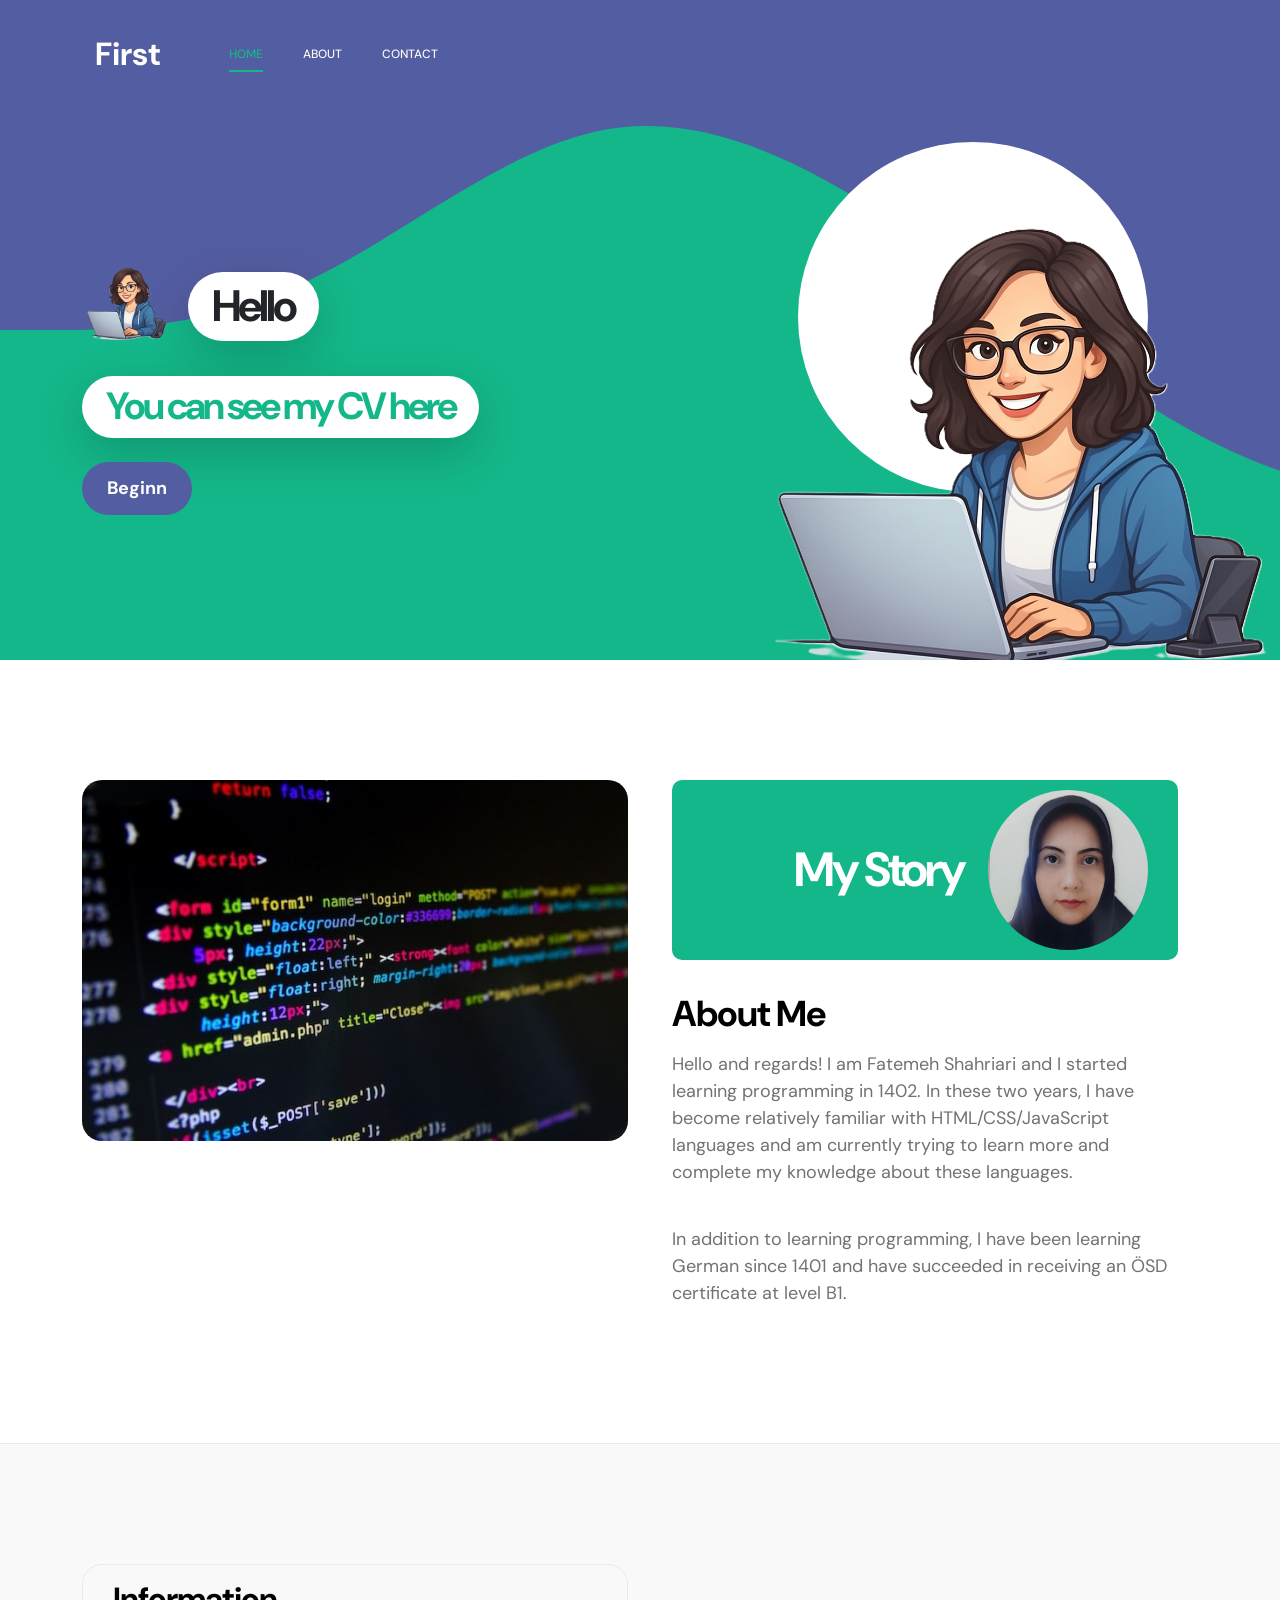
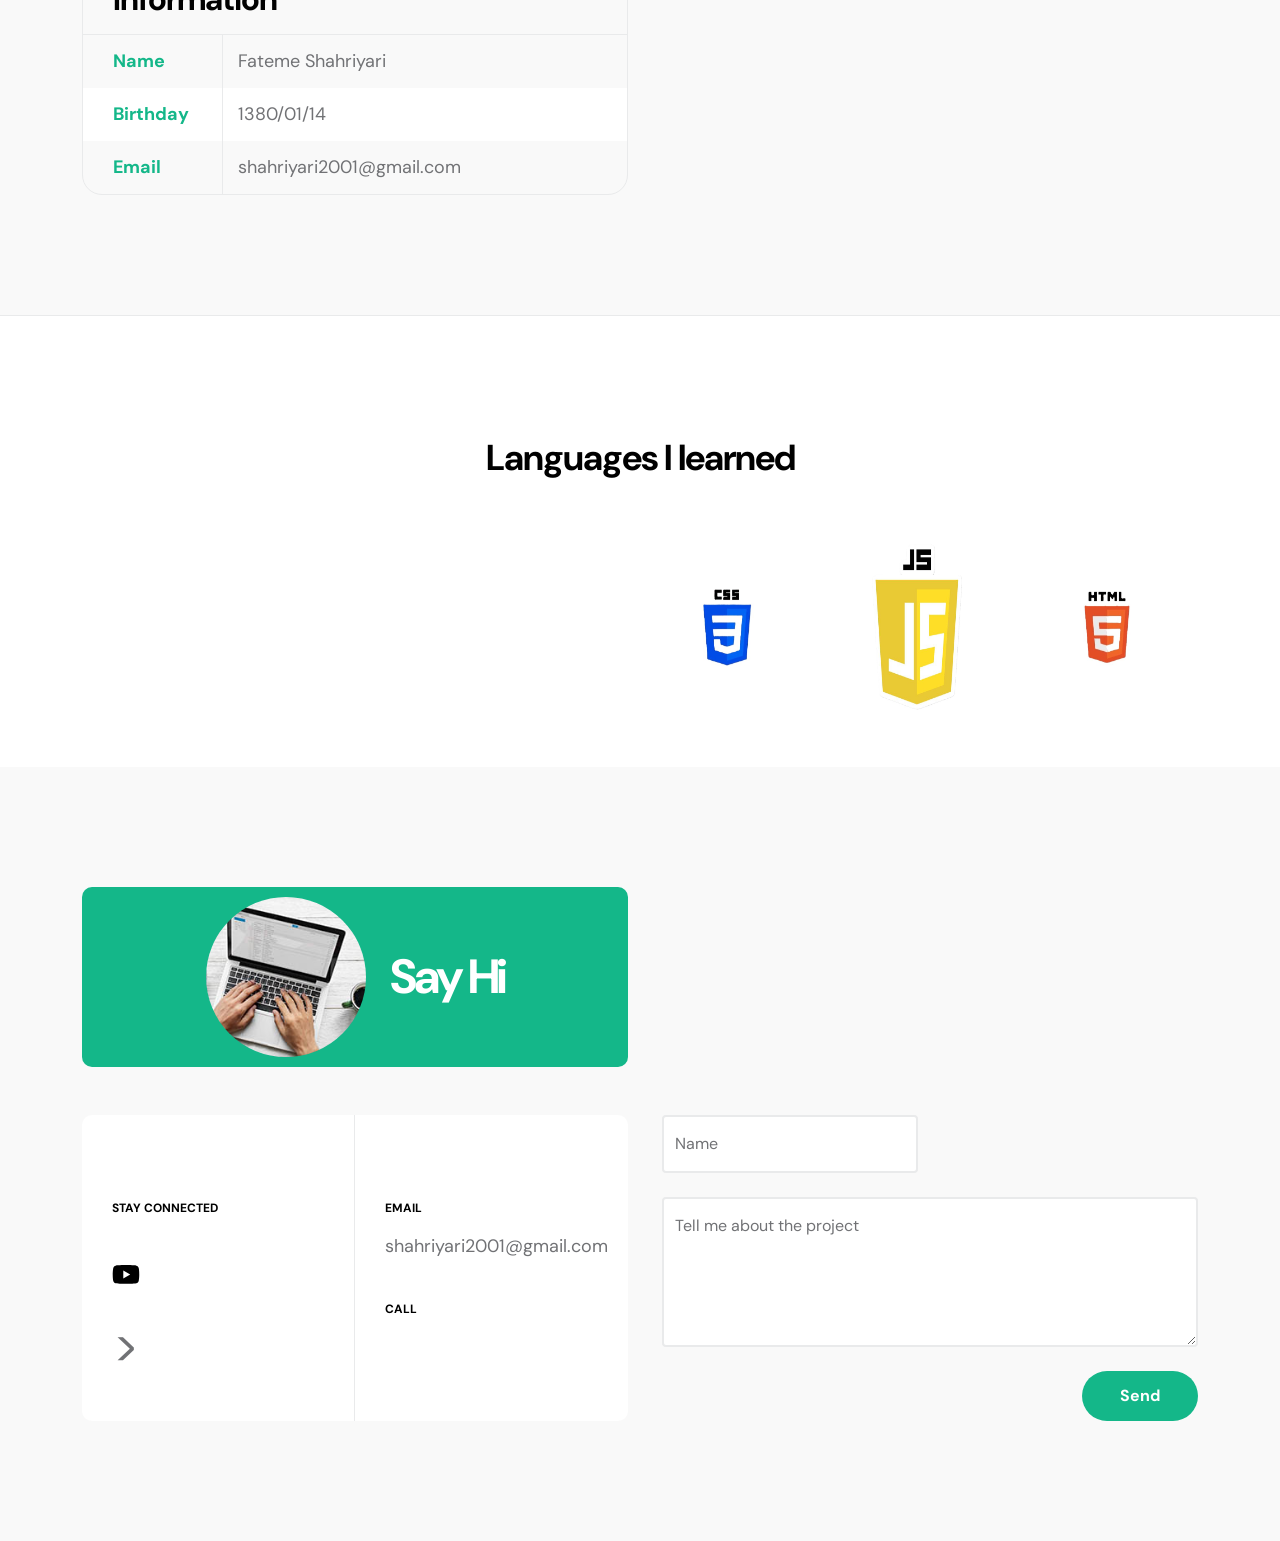
<file: index.html>
<!doctype html>
<html lang="en">
   <head>
    <meta charset="utf-8" />
    <meta name="viewport" content="width=device-width, initial-scale=1" />
    <meta name="description" content="" />
    <meta name="author" content="TemplateMo" />
    <title>رزومه من</title>

    

    <!-- CSS FILES -->
    <link rel="preconnect" href="https://fonts.googleapis.com" />
    <link rel="preconnect" href="https://fonts.gstatic.com" crossorigin />
    <link rel="stylesheet" href="https://fonts.googleapis.com/css2?family=DM+Sans:wght@400;500;700&display=swap" />
    <link rel="stylesheet" href="bootstrap.min.css" />
    <link rel="stylesheet" href="bootstrap-icons.css" />
    <link rel="stylesheet" href="magnific-popup.css" />
    <link rel="stylesheet" href="style.css" />
</head>

    
    <body>

        <section class="preloader">
            <div class="spinner">
                <span class="spinner-rotate"></span>    
            </div>
        </section>

        <nav class="navbar navbar-expand-lg">
            <div class="container">

                <button class="navbar-toggler" type="button" data-bs-toggle="collapse" data-bs-target="#navbarNav" aria-controls="navbarNav" aria-expanded="false" aria-label="Toggle navigation">
                    <span class="navbar-toggler-icon"></span>
                </button>

                <a href="index.html" class="navbar-brand mx-auto mx-lg-0">First</a>
<!-- 
                <div class="d-flex align-items-center d-lg-none">
                    <i class="navbar-icon bi-telephone-plus me-3"></i>
                    <a class="custom-btn btn" href="#section_5">
                        
                    </a>
                </div> -->

                <div class="collapse navbar-collapse" id="navbarNav">
                    <ul class="navbar-nav ms-lg-5">
                        <li class="nav-item">
                            <a class="nav-link click-scroll" href="#section_1">Home</a>
                        </li>

                        <li class="nav-item">
                            <a class="nav-link click-scroll" href="#section_2">About</a>
                        </li>

                        <!-- <li class="nav-item">
                            <a class="nav-link click-scroll" href="#section_3">Services</a>
                        </li> -->

                        <!-- <li class="nav-item">
                            <a class="nav-link click-scroll" href="#section_4">Projects</a>
                        </li> -->

                        <li class="nav-item">
                            <a class="nav-link click-scroll" href="#section_5">Contact</a>
                        </li>
                    </ul>

                    <!-- <div class="d-lg-flex align-items-center d-none ms-auto">
                        <i class="navbar-icon bi-telephone-plus me-3"></i>
                        <a class="custom-btn btn" href="#section_5">

                        </a>
                    </div> -->
                </div>

            </div>
        </nav>

        <main>

            <section class="hero d-flex justify-content-center align-items-center" id="section_1">
                <div class="container">
                    <div class="row">

                        <div class="col-lg-7 col-12">
                            <div class="hero-text">
                                <div class="hero-title-wrap d-flex align-items-center mb-4">
                                    <img src="عکس.png" class="avatar-image avatar-image-large img-fluid" alt="">

                                    <h1 class="hero-title ms-3 mb-0">Hello</h1>
                                </div>

                                <h2 class="mb-4">You can see my CV here</h2>
                                <p class="mb-4"><a class="custom-btn btn custom-link" href="#section_2">Beginn</a></p>
                            </div>
                        </div>

                        <div class="col-lg-5 col-12 position-relative">
                            <div class="hero-image-wrap"></div>
                            <img src="عکس.png" class="hero-image img-fluid" alt="">
                        </div>

                    </div>
                </div>

                <svg xmlns="http://www.w3.org/2000/svg" viewBox="0 0 1440 320"><path fill="#535da1" fill-opacity="1" d="M0,160L24,160C48,160,96,160,144,138.7C192,117,240,75,288,64C336,53,384,75,432,106.7C480,139,528,181,576,208C624,235,672,245,720,240C768,235,816,213,864,186.7C912,160,960,128,1008,133.3C1056,139,1104,181,1152,202.7C1200,224,1248,224,1296,197.3C1344,171,1392,117,1416,90.7L1440,64L1440,0L1416,0C1392,0,1344,0,1296,0C1248,0,1200,0,1152,0C1104,0,1056,0,1008,0C960,0,912,0,864,0C816,0,768,0,720,0C672,0,624,0,576,0C528,0,480,0,432,0C384,0,336,0,288,0C240,0,192,0,144,0C96,0,48,0,24,0L0,0Z"></path></svg>
            </section>


            <section class="about section-padding" id="section_2">
                <div class="container">
                    <div class="row">

                        <div class="col-lg-6 col-12">
                            <img src="banner.jpg" class="about-image img-fluid" alt="">
                        </div>

                        <div class="col-lg-6 col-12 mt-5 mt-lg-0">
                            <div class="about-thumb">

                                <div class="section-title-wrap d-flex justify-content-end align-items-center mb-4">
                                    <h2 class="text-white me-4 mb-0">My Story</h2>

                                    <img src="1747081526286.jpg" class="avatar-image img-fluid" alt="">
                                </div>

                                <h3 class="pt-2 mb-3">About Me</h3>

                                <p>Hello and regards!
                                    I am Fatemeh Shahriari and I started learning programming in 1402. In these two years, I have become relatively familiar with HTML/CSS/JavaScript languages ​​and am currently trying to learn more and complete my knowledge about these languages.</p>
                                <br>
                                <p>In addition to learning programming, I have been learning German since 1401 and have succeeded in receiving an ÖSD certificate at level B1.</p>
                            </div>
                        </div>

                    </div>
                </div>
            </section>

            <section class="featured section-padding">
                <div class="container">
                    <div class="row">

                        <div class="col-lg-6 col-12">
                            <div class="profile-thumb">
                                <div class="profile-title">
                                    <h4 class="mb-0">Information</h4>
                                </div>

                                <div class="profile-body">
                                    <p>
                                        <span class="profile-small-title">Name</span> 
                                        <span>Fateme Shahriyari</span>
                                    </p>

                                    <p>
                                        <span class="profile-small-title">Birthday</span> 
                                        <span>1380/01/14</span>
                                    </p>

                                    <!-- <p>
                                        <span class="profile-small-title">Phone</span> 
                                         <span><a href="tel: 305-240-9671">09930899896</a></span>
                                    </p> -->

                                    <p>
                                        <span class="profile-small-title">Email</span> 
                                        <span><a href="mailto:hello@josh.design">shahriyari2001@gmail.com</a></span>
                                    </p>
                                </div>
                            </div>
                        </div>

                        <!-- <div class="col-lg-6 col-12 mt-5 mt-lg-0">
                            <div class="about-thumb">
                                <div class="row">
                                    <div class="col-lg-6 col-6 featured-border-bottom py-2">
                                        <strong class="featured-numbers">20+</strong>

                                        <p class="featured-text">Years of Experiences</p>
                                    </div>

                                    <div class="col-lg-6 col-6 featured-border-start featured-border-bottom ps-5 py-2">
                                        <strong class="featured-numbers">245</strong>

                                        <p class="featured-text">Happy Customers</p>
                                    </div>

                                    <div class="col-lg-6 col-6 pt-4">
                                        <strong class="featured-numbers">640</strong>

                                        <p class="featured-text">Project Finished</p>
                                    </div>

                                    <div class="col-lg-6 col-6 featured-border-start ps-5 pt-4">
                                        <strong class="featured-numbers">72+</strong>

                                        <p class="featured-text">Digital Awards</p>
                                    </div>
                                </div>
                            </div>
                        </div>

                    </div> -->
                </div>
            </section>


            <section class="clients section-padding">
                <div class="container">
                    <div class="row align-items-center">

                        <div class="col-lg-12 col-12"class="Photography">
                            <h3 class="text-center mb-5">Languages I learned</h3>
                        </div>

                        <div class="col-lg-2 col-4 ms-auto clients-item-height" class="Photography">
                            <img src="css.jpg" class="Photography">
                        </div>

                        <div class="col-lg-2 col-4 clients-item-height" class="Photography">
                            <img src="Js.jpg" class="Photography">
                        </div>

                        <div class="col-lg-2 col-4 clients-item-height" class="Photography">
                            <img src="html.jpg" class="Photography">
                        </div>

                    </div>
                </div>
            </section>


            <!-- <section class="services section-padding" id="section_3">
                <div class="container">
                    <div class="row">

                        <div class="col-lg-10 col-12 mx-auto">
                            <div class="section-title-wrap d-flex justify-content-center align-items-center mb-5">
                                <img src="images/handshake-man-woman-after-signing-business-contract-closeup.jpg" class="avatar-image img-fluid" alt="">

                                 <h2 class="text-white ms-4 mb-0">Services</h2>
                            </div>

                            <div class="row pt-lg-5">
                                <div class="col-lg-6 col-12">
                                    <div class="services-thumb">
                                        <div class="d-flex flex-wrap align-items-center border-bottom mb-4 pb-3">
                                            <h3 class="mb-0">Websites</h3>

                                            <div class="services-price-wrap ms-auto">
                                                <p class="services-price-text mb-0">$2,400</p>
                                                <div class="services-price-overlay"></div>
                                            </div>
                                        </div>

                                        <p>You may want to explore Too CSS for great collection of free HTML CSS templates.</p>

                                        <a href="#" class="custom-btn custom-border-btn btn mt-3">Discover More</a>

                                        <div class="services-icon-wrap d-flex justify-content-center align-items-center">
                                            <i class="services-icon bi-globe"></i>
                                        </div>
                                    </div>
                                </div>

                                <div class="col-lg-6 col-12">
                                    <div class="services-thumb services-thumb-up">
                                        <div class="d-flex flex-wrap align-items-center border-bottom mb-4 pb-3">
                                            <h3 class="mb-0">Branding</h3>

                                            <div class="services-price-wrap ms-auto">
                                                <p class="services-price-text mb-0">$1,200</p>
                                                <div class="services-price-overlay"></div>
                                            </div>
                                        </div> 

                                        <p>You can explore more CSS templates on TemplateMo website by browsing through different tags.</p>

                                        <a href="#" class="custom-btn custom-border-btn btn mt-3">Discover More</a>

                                        <div class="services-icon-wrap d-flex justify-content-center align-items-center">
                                            <i class="services-icon bi-lightbulb"></i>
                                        </div>
                                    </div>
                                </div>

                                <div class="col-lg-6 col-12">
                                    <div class="services-thumb">
                                        <div class="d-flex flex-wrap align-items-center border-bottom mb-4 pb-3">
                                            <h3 class="mb-0">Ecommerce</h3>

                                            <div class="services-price-wrap ms-auto">
                                                <p class="services-price-text mb-0">$3,600</p>
                                                <div class="services-price-overlay"></div>
                                            </div>
                                        </div>

                                        <p>If you need a customized ecommerce website for your business, feel free to discuss with me.</p>

                                        <a href="#" class="custom-btn custom-border-btn btn mt-3">Discover More</a>

                                        <div class="services-icon-wrap d-flex justify-content-center align-items-center">
                                            <i class="services-icon bi-phone"></i>
                                        </div>
                                    </div>
                                </div>

                                <div class="col-lg-6 col-12">
                                    <div class="services-thumb services-thumb-up">
                                        <div class="d-flex flex-wrap align-items-center border-bottom mb-4 pb-3">
                                            <h3 class="mb-0">SEO</h3>

                                            <div class="services-price-wrap ms-auto">
                                                <p class="services-price-text mb-0">$1,450</p>
                                                <div class="services-price-overlay"></div>
                                            </div>
                                        </div>

                                        <p>To list your website first on any search engine, we will work together. First Portfolio is one-page CSS Template for free download.</p>

                                        <a href="#" class="custom-btn custom-border-btn btn mt-3">Discover More</a>

                                        <div class="services-icon-wrap d-flex justify-content-center align-items-center">
                                            <i class="services-icon bi-google"></i>
                                        </div>
                                    </div>
                                </div>
                            </div>
                        </div>
                    </div>
                </div>
            </section>  -->


            <!-- <section class="projects section-padding" id="section_4">
                <div class="container">
                    <div class="row">

                        <div class="col-lg-8 col-md-8 col-12 ms-auto">
                            <div class="section-title-wrap d-flex justify-content-center align-items-center mb-4">
                                <img src="images/white-desk-work-study-aesthetics.jpg" class="avatar-image img-fluid" alt="">

                                <h2 class="text-white ms-4 mb-0">Projects</h2>
                            </div>
                        </div>

                        <div class="clearfix"></div>

                        <div class="col-lg-4 col-md-6 col-12">
                            <div class="projects-thumb">
                                <div class="projects-info">
                                    <small class="projects-tag">Branding</small>

                                    <h3 class="projects-title">Zoik agency</h3>
                                </div>

                                <a href="images/projects/nikhil-KO4io-eCAXA-unsplash.jpg" class="popup-image">
                                    <img src="images/projects/nikhil-KO4io-eCAXA-unsplash.jpg" class="projects-image img-fluid" alt="">
                                </a>
                            </div>
                        </div>

                        <div class="col-lg-4 col-md-6 col-12">
                            <div class="projects-thumb">
                                <div class="projects-info">
                                    <small class="projects-tag">Photography</small>

                                    <h3 class="projects-title">The Watch</h3>
                                </div>

                                <a href="images/projects/the-5th-IQYR7N67dhM-unsplash.jpg" class="popup-image">
                                    <img src="images/projects/the-5th-IQYR7N67dhM-unsplash.jpg" class="projects-image img-fluid" alt="">
                                </a>
                            </div>
                        </div>

                        <div class="col-lg-4 col-md-6 col-12">
                            <div class="projects-thumb">
                                <div class="projects-info">
                                    <small class="projects-tag">Website</small>

                                    <h3 class="projects-title">Polo</h3>
                                </div>

                                <a href="images/projects/true-agency-9Bjog5FZ-oc-unsplash.jpg" class="popup-image">
                                    <img src="images/projects/true-agency-9Bjog5FZ-oc-unsplash.jpg" class="projects-image img-fluid" alt="">
                                </a>
                            </div>
                        </div>

                    </div>
                </div>
            </section> -->

            <section class="contact section-padding" id="section_5">
                    <div class="container">
                        <div class="row">

                            <div class="col-lg-6 col-md-8 col-12">
                                <div class="section-title-wrap d-flex justify-content-center align-items-center mb-5">
                                    <img src="aerial-view-man-using-computer-laptop-wooden-table.jpg" class="avatar-image img-fluid" alt="">

                                    <h2 class="text-white ms-4 mb-0">Say Hi</h2>
                                </div>
                            </div>

                            <div class="clearfix"></div>

                            <div class="col-lg-3 col-md-6 col-12 pe-lg-0">
                                <div class="contact-info contact-info-border-start d-flex flex-column">
                                    <!-- <strong class="site-footer-title d-block mb-3">Services</strong>

                                    <ul class="footer-menu">
                                        <li class="footer-menu-item"><a href="#" class="footer-menu-link">Websites</a></li>

                                        <li class="footer-menu-item"><a href="#" class="footer-menu-link">Branding</a></li>

                                        <li class="footer-menu-item"><a href="#" class="footer-menu-link">Ecommerce</a></li>

                                        <li class="footer-menu-item"><a href="#" class="footer-menu-link">SEO</a></li>
                                    </ul> -->

                                    <strong class="site-footer-title d-block mt-4 mb-3">Stay connected</strong>

                                    <ul class="social-icon">
                                        <!-- <li class="social-icon-item" src="images/telegram.jpg" class="social-icon-link bi-twitter"></a></li>  -->

                                         <!-- <li class="social-icon-item"><a href="#" class="social-icon-link bi-instagram"></a></li> -->

                                         <!-- <li class="social-icon-item"><a href="#" class="social-icon-link bi-pinterest"></a></li> -->

                                        <li class="social-icon-item"><a href="http://www.youtube.com/@Webprogramista"><svg xmlns="http://www.w3.org/2000/svg" viewBox="0 0 576 512"><!--!Font Awesome Free 6.7.2 by @fontawesome - https://fontawesome.com License - https://fontawesome.com/license/free Copyright 2025 Fonticons, Inc.--><path d="M549.7 124.1c-6.3-23.7-24.8-42.3-48.3-48.6C458.8 64 288 64 288 64S117.2 64 74.6 75.5c-23.5 6.3-42 24.9-48.3 48.6-11.4 42.9-11.4 132.3-11.4 132.3s0 89.4 11.4 132.3c6.3 23.7 24.8 41.5 48.3 47.8C117.2 448 288 448 288 448s170.8 0 213.4-11.5c23.5-6.3 42-24.2 48.3-47.8 11.4-42.9 11.4-132.3 11.4-132.3s0-89.4-11.4-132.3zm-317.5 213.5V175.2l142.7 81.2-142.7 81.2z"/></svg>></a></li>
                                    </ul>

                                     <!-- <strong class="site-footer-title d-block mt-4 mb-3">Start a project</strong> -->

                                    <p class="mb-0"></p>
                                </div>
                            </div>

                            <div class="col-lg-3 col-md-6 col-12 ps-lg-0">
                                <div class="contact-info d-flex flex-column">
                                    <!-- <strong class="site-footer-title d-block mb-3">About</strong>

                                    <p class="mb-2">
                                        
                              </p> -->

                                    <strong class="site-footer-title d-block mt-4 mb-3">Email</strong>

                                    <p>
                                        <a href="mailto:shahriyari2001@gmail.com">
                                            shahriyari2001@gmail.com
                                        </a>
                                    </p>

                                    <strong class="site-footer-title d-block mt-4 mb-3">Call</strong>
<!-- 
                                    <p class="mb-0">
                                        <a href="tel:09930899896"> -->
                                            
                                        </a>
                                    </p>
                                </div>
                            </div>

                            <div class="col-lg-6 col-12 mt-5 mt-lg-0">
                                <form action="#" method="get" class="custom-form contact-form" role="form">
                                    <div class="row">
                                        <div class="col-lg-6 col-md-6 col-12">
                                            <div class="form-floating">
                                                <input type="text" name="name" id="name" class="form-control" placeholder="Name" required="">
                                                
                                                <label for="floatingInput">Name</label>
                                            </div>
                                        </div>

                                        <!-- <div class="col-lg-6 col-md-6 col-12"> 
                                            <div class="form-floating">
                                                <input type="email" name="email" id="email" pattern="[^ @]*@[^ @]*" class="form-control" placeholder="Email address" required="">
                                                
                                                <label for="floatingInput">Email address</label>
                                            </div>
                                        </div>

                                        <div class="col-lg-3 col-md-6 col-6">
                                            <div class="form-check form-check-inline">
                                                <input name="website" type="checkbox" class="form-check-input" id="inlineCheckbox1" value="1">

                                                <label class="form-check-label" for="inlineCheckbox1">
                                                    <i class="bi-globe form-check-icon"></i>
                                                    <span class="form-check-label-text">Websites</span>
                                                </label>
                                          </div>
                                        </div>

                                        <div class="col-lg-3 col-md-6 col-6">
                                            <div class="form-check form-check-inline">
                                                <input name="branding" type="checkbox" class="form-check-input" id="inlineCheckbox2" value="1">

                                                <label class="form-check-label" for="inlineCheckbox2">
                                                    <i class="bi-lightbulb form-check-icon"></i>
                                                    <span class="form-check-label-text">Branding</span>
                                                </label>
                                            </div>
                                        </div>

                                        <div class="col-lg-3 col-md-6 col-6">
                                            <div class="form-check form-check-inline">
                                                <input name="ecommerce" type="checkbox" class="form-check-input" id="inlineCheckbox3" value="1">

                                                <label class="form-check-label" for="inlineCheckbox3">
                                                    <i class="bi-phone form-check-icon"></i>
                                                    <span class="form-check-label-text">Ecommerce</span>
                                                </label>
                                            </div>
                                        </div>

                                        <div class="col-lg-3 col-md-6 col-6">
                                            <div class="form-check form-check-inline me-0">
                                                <input name="seo" type="checkbox" class="form-check-input" id="inlineCheckbox4" value="1">

                                                <label class="form-check-label" for="inlineCheckbox4">
                                                    <i class="bi-google form-check-icon"></i>
                                                    <span class="form-check-label-text">SEO</span>
                                                </label>
                                            </div>
                                        </div> -->

                                        <div class="col-lg-12 col-12">
                                            <div class="form-floating">
                                                <textarea class="form-control" id="message" name="message" placeholder="Tell me about the project"></textarea>
                                                
                                                <label for="floatingTextarea">Tell me about the project</label>
                                            </div>
                                        </div>

                                        <div class="col-lg-3 col-12 ms-auto">
                                            <button type="submit" class="form-control">Send</button>
                                        </div>

                                    </div>
                                </form>
                            </div>

                        </div>
                    </div>
                </div>
            </section>

        </main>

        <!-- <footer class="site-footer">
            <div class="container">
                <div class="row">

                    <div class="col-lg-12 col-12">
                        <div class="copyright-text-wrap">
                            <p class="mb-0">
                                <span class="copyright-text">Copyright © 2036 <a href="#">First Portfolio</a> Company. All rights reserved.</span>
                                Design: 
                                <a rel="sponsored" href="https://templatemo.com" target="_blank">TemplateMo</a>
                            </p>
                        </div>
                    </div>

                </div>
            </div>
        </footer> -->

        <!-- JAVASCRIPT FILES -->
        <script src="jquery.min.js"></script>
        <script src="bootstrap.min.js"></script>
        <script src="jquery.sticky.js"></script>
        <script src="click-scroll.js"></script>
        <script src="jquery.magnific-popup.min.js"></script>
        <script src="magnific-popup-options.js"></script>
        <script src="custom.js"></script>

    </body>
</html>
</file>
<file: style.css>
/*

TemplateMo 578 First Portfolio

https://templatemo.com/tm-578-first-portfolio

*/


/*---------------------------------------
  CUSTOM PROPERTIES ( VARIABLES )             
-----------------------------------------*/
:root {
  --white-color:                  #ffffff;
  --primary-color:                #535da1;
  --secondary-color:              #14B789;
  --section-bg-color:             #f9f9f9;
  --dark-color:                   #000000;
  --p-color:                      #717275;
  --border-color:                 #e9eaeb;
  --featured-border-color:        #727aab;

  --body-font-family:             'DM Sans', sans-serif;

  --h1-font-size:                 62px;
  --h2-font-size:                 48px;
  --h3-font-size:                 36px;
  --h4-font-size:                 32px;
  --h5-font-size:                 24px;
  --h6-font-size:                 22px;
  --p-font-size:                  18px;
  --menu-font-size:               12px;
  --copyright-font-size:          14px;

  --border-radius-large:          100px;
  --border-radius-medium:         20px;
  --border-radius-small:          10px;

  --font-weight-normal:           400;
  --font-weight-medium:           500;
  --font-weight-bold:             700;
}

body {
    background: var(--white-color);
    font-family: var(--body-font-family); 
}


/*---------------------------------------
  TYPOGRAPHY               
-----------------------------------------*/

h2,
h3,
h4,
h5,
h6 {
  color: var(--dark-color);
}

h1,
h2,
h3,
h4,
h5,
h6 {
  font-weight: var(--font-weight-bold);
  letter-spacing: -1px;
}

h1 {
  font-size: var(--h1-font-size);
  letter-spacing: -3px;
}

h2 {
  font-size: var(--h2-font-size);
  color: var(--secondary-color);
  letter-spacing: -3px;
}

h3 {
  font-size: var(--h3-font-size);
}

h4 {
  font-size: var(--h4-font-size);
}

h5 {
  font-size: var(--h5-font-size);
  line-height: normal;
}

h6 {
  font-size: var(--h6-font-size);
}

p {
  color: var(--p-color);
  font-size: var(--p-font-size);
  font-weight: var(--font-weight-normal);
}

ul li {
  color: var(--p-color);
  font-size: var(--p-font-size);
  font-weight: var(--font-weight-normal);
}

a, 
button {
  touch-action: manipulation;
  transition: all 0.3s;
}

a {
  color: var(--p-color);
  text-decoration: none;
}

a:hover {
  color: var(--secondary-color);
}

::selection {
  background: var(--secondary-color);
  color: var(--white-color);
}

::-moz-selection {
  background: var(--secondary-color);
  color: var(--white-color);
}

.section-padding {
  padding-top: 120px;
  padding-bottom: 120px;
}

b,
strong {
  font-weight: var(--font-weight-bold);
}

.section-title-wrap {
  background: var(--secondary-color);
  border-radius: var(--border-radius-small);
  padding: 10px 30px;
}


/*---------------------------------------
  AVATAR IMAGE               
-----------------------------------------*/
.avatar-image {
  border-radius: var(--border-radius-large);
  width: 160px;
  height: 160px;
  object-fit: cover;
}

.avatar-image-large {
  width: 90.4px;
  height: 90.4px;
}


/*---------------------------------------
  PRE LOADER               
-----------------------------------------*/
.preloader {
  position: fixed;
  top: 0;
  left: 0;
  width: 100%;
  height: 100%;
  z-index: 99999;
  display: flex;
  flex-flow: row nowrap;
  justify-content: center;
  align-items: center;
  background: none repeat scroll 0 0 var(--white-color);
}

.spinner {
  border: 1px solid transparent;
  border-radius: var(--border-radius-small);
  position: relative;
}

.spinner:before {
  content: '';
  box-sizing: border-box;
  position: absolute;
  top: 50%;
  left: 50%;
  width: 45px;
  height: 45px;
  margin-top: -10px;
  margin-left: -10px;
  border-radius: 50%;
  border: 1px solid var(--border-color);
  border-top-color: var(--white-color);
  animation: spinner .9s linear infinite;
}

@-webkit-@keyframes spinner {
  to {transform: rotate(360deg);
  }
}

@keyframes spinner {
  to {transform: rotate(360deg);}
}


/*---------------------------------------
  CUSTOM ICON               
-----------------------------------------*/
.navbar-icon {
  background: var(--white-color);
  border-radius: var(--border-radius-large);
  color: var(--dark-color);
  width: 47px;
  height: 47px;
  line-height: 47px;
  text-align: center;
}

.is-sticky .navbar-icon {
  background: var(--secondary-color);
  color: var(--white-color);
}

.form-check-icon {
  color: var(--secondary-color);
}


/*---------------------------------------
  CUSTOM BUTTON               
-----------------------------------------*/
.custom-btn,
.navbar .custom-btn {
  font-size: var(--p-font-size);
  font-weight: var(--font-weight-bold);
}

.navbar .custom-btn {
  background: transparent;
  border-width: 2px;
  border-style: solid;
  border-color: var(--white-color);
  color: var(--white-color);
  padding: 8px 22px;
}

.navbar .custom-btn:hover {
  background: var(--white-color);
  border-color: transparent;
  color: var(--secondary-color);
}

.custom-btn {
  background: var(--secondary-color);
  border-radius: var(--border-radius-large);
  color: var(--white-color);
  font-weight: var(--font-weight-bold);
  padding: 12px 24px;
}

.custom-btn:hover {
  background: var(--primary-color);
  box-shadow: 0 1rem 3rem rgba(0,0,0,.175);
  color: var(--white-color);
}

.custom-border-btn {
  background: transparent;
  border: 2px solid var(--border-color);
  color: var(--p-color);
}

.custom-border-btn:hover {
  background: var(--secondary-color);
  border-color: var(--secondary-color);
  color: var(--white-color);
}

.custom-link {
	background-color: var(--primary-color);
}

.custom-link:hover {
	background-color: var(--secondary-color);
}


/*---------------------------------------
  NAVIGATION              
-----------------------------------------*/
.sticky-wrapper {
  position: relative;
  z-index: 222;
  height: auto !important;
}

.is-sticky,
.is-sticky .navbar .container {
  background: var(--white-color);
  box-shadow: 0 1rem 3rem rgb(0 0 0 / 18%);
}

.is-sticky .navbar-brand,
.is-sticky .navbar-brand:hover {
  color: var(--dark-color);
}

.is-sticky .navbar-nav .nav-link {
  color: var(--p-color);
}

.is-sticky .navbar .custom-btn {
  border-color: var(--secondary-color);
  color: var(--secondary-color);
}

.is-sticky .navbar .custom-btn:hover {
  background: var(--secondary-color);
  color: var(--white-color);
}

.navbar {
  background: transparent;
  position: absolute;
  z-index: 9;
  right: 0;
  left: 0;
  transition: all 0.3s;
  padding-top: 15px;
  padding-bottom: 0;
}

.navbar .container {
  border-radius: var(--border-radius-small);
  padding: 10px 25px;
}

.navbar-brand {
  font-size: var(--h4-font-size);
  font-weight: var(--font-weight-bold);
}

.navbar-brand,
.navbar-brand:hover {
  color: var(--white-color);
}

.navbar-expand-lg .navbar-nav .nav-link {
  padding-right: 0;
  padding-left: 0;
  margin-right: 20px;
  margin-left: 20px;
}

.navbar-nav .nav-link {
  display: inline-block;
  color: var(--section-bg-color);
  font-size: var(--menu-font-size);
  font-weight: var(--font-weight-medium);
  text-transform: uppercase;
  position: relative;
  padding-top: 15px;
  padding-bottom: 15px;
}

.navbar-nav .nav-link::after {
  content: "";
  background: transparent;
  position: absolute;
  bottom: 6px;
  right: 0;
  left: 0;
  width: 100%;
  height: 2px;
}

.navbar-nav .nav-link.active::after, 
.navbar-nav .nav-link:hover::after {
  background: var(--secondary-color);
}

.navbar-nav .nav-link.active, 
.navbar-nav .nav-link:hover {
  color: var(--secondary-color);
}

.navbar-toggler {
  border: 0;
  padding: 0;
  cursor: pointer;
  margin: 0;
  width: 30px;
  height: 35px;
  outline: none;
}

.navbar-toggler:focus {
  outline: none;
  box-shadow: none;
}

.navbar-toggler[aria-expanded="true"] .navbar-toggler-icon {
  background: transparent;
}

.navbar-toggler[aria-expanded="true"] .navbar-toggler-icon:before,
.navbar-toggler[aria-expanded="true"] .navbar-toggler-icon:after {
  transition: top 300ms 50ms ease, -webkit-transform 300ms 350ms ease;
  transition: top 300ms 50ms ease, transform 300ms 350ms ease;
  transition: top 300ms 50ms ease, transform 300ms 350ms ease, -webkit-transform 300ms 350ms ease;
  top: 0;
}

.navbar-toggler[aria-expanded="true"] .navbar-toggler-icon:before {
  transform: rotate(45deg);
}

.navbar-toggler[aria-expanded="true"] .navbar-toggler-icon:after {
  transform: rotate(-45deg);
}

.navbar-toggler .navbar-toggler-icon {
  background: var(--white-color);
  transition: background 10ms 300ms ease;
  display: block;
  width: 30px;
  height: 2px;
  position: relative;
}

.navbar-toggler .navbar-toggler-icon:before,
.navbar-toggler .navbar-toggler-icon:after {
  transition: top 300ms 350ms ease, -webkit-transform 300ms 50ms ease;
  transition: top 300ms 350ms ease, transform 300ms 50ms ease;
  transition: top 300ms 350ms ease, transform 300ms 50ms ease, -webkit-transform 300ms 50ms ease;
  position: absolute;
  right: 0;
  left: 0;
  background: var(--white-color);
  width: 30px;
  height: 2px;
  content: '';
}

.navbar-toggler .navbar-toggler-icon::before {
  top: -8px;
}

.navbar-toggler .navbar-toggler-icon::after {
  top: 8px;
}


/*---------------------------------------
  HERO              
-----------------------------------------*/
.hero {
  background: var(--secondary-color);
  position: relative;
  overflow: hidden;
  padding-top: 330px;
  padding-bottom: 330px;
}

@media  screen and (min-width: 991px) {
  .hero {
    height: 60vh;
  }
}

.hero-title,
.hero h2 {
  background: var(--white-color);
  box-shadow: 0 1rem 3rem rgba(0,0,0,.175);
  border-radius: var(--border-radius-large);
  display: inline-block;
  padding: 8px 24px;
}

.hero-title {
	font-size: 44px;
}

.hero h2 {
	font-size: 38px;
}

.hero-text {
  position: relative;
  z-index: 22;
  top: 70px;
}

.hero-image-wrap {
  background: var(--white-color);
  border-radius: 100%;
  width: 350px;
  height: 350px;
  position: absolute;
  z-index: 22;
  top: -50px;
  right: 0;
  left: 0;
  margin: auto;
  pointer-events: none;
}

.hero-image {
  position: absolute;
  z-index: 22;
  top: 0;
  width: 100%;
  min-width: 550px;
}

.hero svg {
  position: absolute;
  z-index: 2;
  bottom: 0;
  right: 0;
  left: 0;
  overflow: hidden;
  height: 100%;
  pointer-events: none;
}


/*---------------------------------------
  ABOUT              
-----------------------------------------*/
.profile-thumb {
  border: 1px solid var(--border-color);
  border-radius: var(--border-radius-medium);
  position: relative;
  overflow: hidden;
}



.profile-title {
  border-bottom: 1px solid var(--border-color);
  padding: 15px 30px;
}

.profile-small-title {
  border-right: 1px solid var(--border-color);
  color: var(--secondary-color);
  font-weight: var(--font-weight-bold);
  min-width: 140px;
  margin-right: 10px;
  padding: 13px 30px;
  display: inline-block;
}

.profile-body p {
  margin-bottom: 0;
}

.profile-body p:nth-of-type(even) {
  background: var(--white-color);
}

.about-image {
  border-radius: var(--border-radius-medium);
}

.about-thumb {
  padding-right: 20px;
  padding-left: 20px;
}


/*---------------------------------------
  FEATURED              
-----------------------------------------*/
.featured-numbers {
  font-size: var(--h1-font-size);
  line-height: normal;
  display: block;
}

.featured-text {
  color: var(--secondary-color);
}

.featured-border-bottom {
  border-bottom: 1px solid var(--border-color);
}

.featured-border-start {
  border-left: 1px solid var(--border-color);
}


/*---------------------------------------
  CLIENTS              
-----------------------------------------*/

.clients-item-height {
	height: 120px;
}

.Photography{
  text-align: center;
  width:150px;
  height: 200px;
}

.Photography:hover{
  transform: scale(1.3);
}
.clients-image {
  display: block;
  max-width: 100px;
  margin: auto;
  transition: all ease 0.2s;
}

.clients-image:hover {
  transform: scale(1.3);
}


/*---------------------------------------
  SERVICES              
-----------------------------------------*/
.services,
.featured {
  background: var(--section-bg-color);
  border-top: 1px solid var(--border-color);
  border-bottom: 1px solid var(--border-color);
}

.services-thumb {
  background: var(--white-color);
  border: 2px solid transparent;
  border-radius: var(--border-radius-medium);
  position: relative;
  overflow: hidden;
  margin-bottom: 24px;
  padding: 40px 40px 240px 40px;
  transition: all 0.5s;
}

.services-thumb-up {
  position: relative;
  bottom: 50px;
  margin-bottom: -50px;
}

.services-thumb:hover {
  border: 2px solid var(--secondary-color);
  box-shadow: 0 1rem 3rem rgba(0,0,0,.175);
}

.services-thumb:hover .services-icon-wrap {
  background: var(--secondary-color);
  border-color: var(--secondary-color);
  color: var(--white-color);
}

.services-icon-wrap {
  border: 1px solid var(--border-color);
  border-radius: var(--border-radius-small);
  position: absolute;
  bottom: 0;
  right: 0;
  width: 50%;
  height: 55%;
  transform: rotate(-35deg) translateY(55px);
  transition: all ease 0.5s;
}

.services-icon {
  font-size: 90px;
  position: relative;
  bottom: 15px;
}

.services-thumb:hover .services-price-wrap {
  background: var(--secondary-color);
}

.services-thumb:hover .services-price-overlay {
  background: var(--primary-color);
}

.services-price-wrap {
  background: var(--primary-color);
  border-radius: var(--border-radius-medium);
  position: relative;
  overflow: hidden;
  padding: 6px 20px 6px 15px;
  transition: all ease 0.5s;
}

.services-price-text {
  color: var(--white-color);
  font-size: var(--copyright-font-size);
  font-weight: var(--font-weight-bold);
}

.services-price-overlay {
  background: var(--secondary-color);
  border-bottom-left-radius: 100%;
  position: absolute;
  top: 0;
  right: 0;
  width: 20px;
  height: 20px;
  pointer-events: none;
}


/*---------------------------------------
  PROJECTS              
-----------------------------------------*/
.projects-thumb {
  background: var(--section-bg-color);
  border: 2px solid var(--white-color);
  border-radius: var(--border-radius-medium);
  position: relative;
  overflow: hidden;
  margin-top: 24px;
  margin-bottom: 24px;
  padding: 40px;
  transition: all ease 0.5s;
}

.projects-thumb:hover {
  border-color: var(--secondary-color);
}

.projects-thumb:hover .projects-image,
.projects-thumb:focus .projects-image {
  transform: rotate(0) translateY(0);
}

.projects-thumb .popup-image {
  display: block;
  width: 100%;
  height: 100%;
}

.projects-image {
  border-radius: var(--border-radius-medium);
  display: block;
  width: 100%;
  transform: rotate(10deg) translateY(80px);
  transition: all ease 0.5s;
}

.projects-title {
  margin-bottom: 20px;
}

.projects-tag {
  font-size: var(--menu-font-size);
  font-weight: var(--font-weight-medium);
  color: var(--secondary-color);
  text-transform: uppercase;
  margin-bottom: 5px;
}


/*---------------------------------------
  CONTACT              
-----------------------------------------*/
.contact {
  background: var(--section-bg-color);
}

.contact-info {
  background: var(--white-color);
  border-top-right-radius: var(--border-radius-small);
  border-bottom-right-radius: var(--border-radius-small);
  padding: 60px 30px 30px 30px;
  height: 100%;
}

.contact-info-border-start {
  border-right: 1px solid var(--border-color);
  border-radius: var(--border-radius-small) 0 0 var(--border-radius-small);
}

.contact-form {
  margin-left: 10px;
}


/*---------------------------------------
  CUSTOM FORM               
-----------------------------------------*/
.custom-form .form-control {
  background: var(--white-color);
  box-shadow: none;
  border: 2px solid var(--border-color);
  color: var(--p-color);
  margin-bottom: 24px;
  padding-top: 13px;
  padding-bottom: 13px;
  outline: none;
}

.form-floating>label {
  color: var(--p-color);
}

.form-check-inline {
  vertical-align: middle;
  width: 100%;
  position: relative;
  margin-right: 0;
  margin-top: 0;
  margin-bottom: 24px;
  padding: 0;
}

.custom-form .form-check-label {
  position: absolute;
  top: 50%;
  left: 50%;
  transform: translate(-50%, -50%);
  text-align: center;
}

.form-check-label-text {
  color: var(--p-color);
  display: block;
  font-size: copyright-font-size;
  margin-top: 5px;
}

.form-check-input[type=checkbox] {
  background: var(--white-color);
  border: 2px solid var(--border-color);
  box-shadow: none;
  outline: none;
  width: 100%;
  margin-top: 0;
  margin-left: 0;
  padding: 40px 50px;
}

.form-check-input:checked[type=checkbox] {
  background-image: none;
}

.form-check-input:hover,
.form-check-input:checked {
  background-color: transparent;
  border-color: var(--secondary-color);
}

.custom-form .form-control:hover,
.custom-form .form-control:focus {
  background: transparent;
  border-color: var(--secondary-color);
}

.custom-form .form-floating textarea {
  height: 150px;
}

.custom-form button[type="submit"] {
  background: var(--secondary-color);
  border: none;
  border-radius: var(--border-radius-large);
  color: var(--white-color);
  font-weight: var(--font-weight-bold);
  transition: all 0.3s;
  margin-bottom: 0;
}

.custom-form button[type="submit"]:hover,
.custom-form button[type="submit"]:focus {
  background: var(--primary-color);
  border-color: transparent;
}


/*---------------------------------------
  SITE FOOTER              
-----------------------------------------*/
.site-footer {
  border-top: 1px solid var(--border-color);
  padding-top: 50px;
  padding-bottom: 50px;
  text-align: center;
}

.site-footer-title {
  font-size: var(--menu-font-size);
  color: var(--dark-color);
  text-transform: uppercase;
}

.copyright-text-wrap p,
.copyright-text {
  font-size: var(--copyright-font-size);
}

.copyright-text {
  border-right: 1px solid var(--border-color);
  padding-right: 25px;
  margin-right: 20px;
}

.copyright-text-wrap a {
  font-weight: var(--font-weight-bold);
}

.footer-menu {
  margin: 0;
  padding: 0;
}

.footer-menu-item {
  list-style: none;
  display: inline-block;
  vertical-align: top;
}

.footer-menu-link {
  border: 1px solid var(--border-color);
  border-radius: var(--border-radius-medium);
  font-size: var(--copyright-font-size);
  font-weight: var(--font-weight-medium);
  display: inline-block;
  vertical-align: top;
  text-align: center;
  margin-right: 10px;
  margin-bottom: 10px;
  padding: 6px 14px;
  min-width: 70px;
}

.footer-menu-link:hover {
  background: var(--secondary-color);
  border-color: transparent;
  color: var(--white-color);
}


/*---------------------------------------
  SOCIAL ICON               
-----------------------------------------*/
.social-icon {
  margin: 0;
  padding: 0;
}

.social-icon-item {
  font-size: 50px;
  list-style: none;
  display: inline-block;
  vertical-align: top;
}

.social-icon-link {
  border: 1px solid var(--border-color);
  border-radius: var(--border-radius-large);
  font-size: var(--copyright-font-size);
  color: var(--dark-color);
  display: inline-block;
  vertical-align: top;
  margin: 2px 2px 5px 2px;
  width: 40px;
  height: 40px;
  line-height: 40px;
  text-align: center;
}

.social-icon-link:hover {
  background: var(--secondary-color);
  border-color: transparent;
  color: var(--white-color);
}


/*---------------------------------------
  RESPONSIVE STYLES               
-----------------------------------------*/
@media screen and (min-width: 1600px) {
  .hero {
    padding-top: 380px;
    padding-bottom: 380px;
  }

  .hero-image-wrap {
    top: -50px;
    width: 400px;
    height: 400px;
  }

  .hero-image {
    min-width: 650px;
  }
  
  .hero-title,
	.hero h2 {
	  font-size: var(--h2-font-size);
	}
}

@media screen and (max-width: 991px) {
  h1 {
    font-size: 48px;
  }

  h2 {
    font-size: 36px;
  }

  h3 {
    font-size: 32px;
  }

  h4 {
    font-size: 28px;
  }

  h5 {
    font-size: 20px;
  }

  h6 {
    font-size: 18px;
  }

  .section-padding {
    padding-top: 80px;
    padding-bottom: 80px;
  }

  .custom-btn,
  .navbar .custom-btn {
    font-size: var(--copyright-text-font-size);
    padding: 8px 16px;
  }

  .navbar .container {
    background: var(--white-color);
  }

  .navbar-brand,
  .navbar-brand:hover {
    color: var(--dark-color);
  }

  .navbar-icon {
    background: var(--secondary-color);
    color: var(--white-color);
    width: 44px;
    height: 44px;
    line-height: 44px;
  }

  .navbar .custom-btn {
    border-color: var(--secondary-color);
    color: var(--secondary-color);
  }

  .navbar-toggler .navbar-toggler-icon,
  .navbar-toggler .navbar-toggler-icon:before,
  .navbar-toggler .navbar-toggler-icon:after {
    background: var(--dark-color);
  }

  .navbar-expand-lg .navbar-nav .nav-link {
    margin-left: 0;
  }

  .navbar-nav .nav-link {
    color: var(--p-color);
    padding-top: 10px;
    padding-bottom: 10px;
  }

  .hero {
    padding-top: 200px;
    padding-bottom: 400px;
  }

  .hero-text {
    top: 0;
    margin-bottom: 120px;
  }

  .about-thumb {
    padding-right: 0;
    padding-left: 0;
  }

  .about-numbers {
    font-size: 42px;
  }

  .services-thumb-up {
    bottom: 0;
    margin-bottom: 32px;
  }

  .services-thumb {
    margin-bottom: 32px;
    padding-bottom: 270px;
  }

  .services-icon-wrap {
    width: 45%;
    height: 60%;
  }

  .services .col-lg-10 .row .col-lg-6:last-child,
  .projects .col-lg-4:last-child {
    margin-bottom: 0;
  }

  .projects-thumb {
    margin-top: 0;
    margin-bottom: 32px;
  }

  .contact-info {
    border-radius: 0 0 var(--border-radius-small) var(--border-radius-small);
    padding: 40px 30px;
  }

  .contact-info-border-start {
    border-right: 0;
    border-bottom: 1px solid var(--border-color);
    border-radius: var(--border-radius-small) var(--border-radius-small) 0 0;
  }
}

@media screen and (max-width: 575px) {
  .navbar .container {
    margin-right: 12px;
    margin-left: 12px;
  }
}

@media screen and (max-width: 480px) {
  h1 {
    font-size: 40px;
  }

  h2 {
    font-size: 28px;
  }

  h3 {
    font-size: 26px;
  }

  h4 {
    font-size: 22px;
  }

  h5 {
    font-size: 20px;
  }

  .custom-btn,
  .navbar .custom-btn {
    font-size: 13px;
    padding: 6px 12px;
  }

  .navbar-icon {
    font-size: var(--copyright-font-size);
    width: 35.5px;
    height: 35.5px;
    line-height: 35.5px;
  }

  .hero-image-wrap {
    width: 300px;
    height: 300px;
  }

  .hero-image {
    min-width: inherit;
  }
}
</file>
